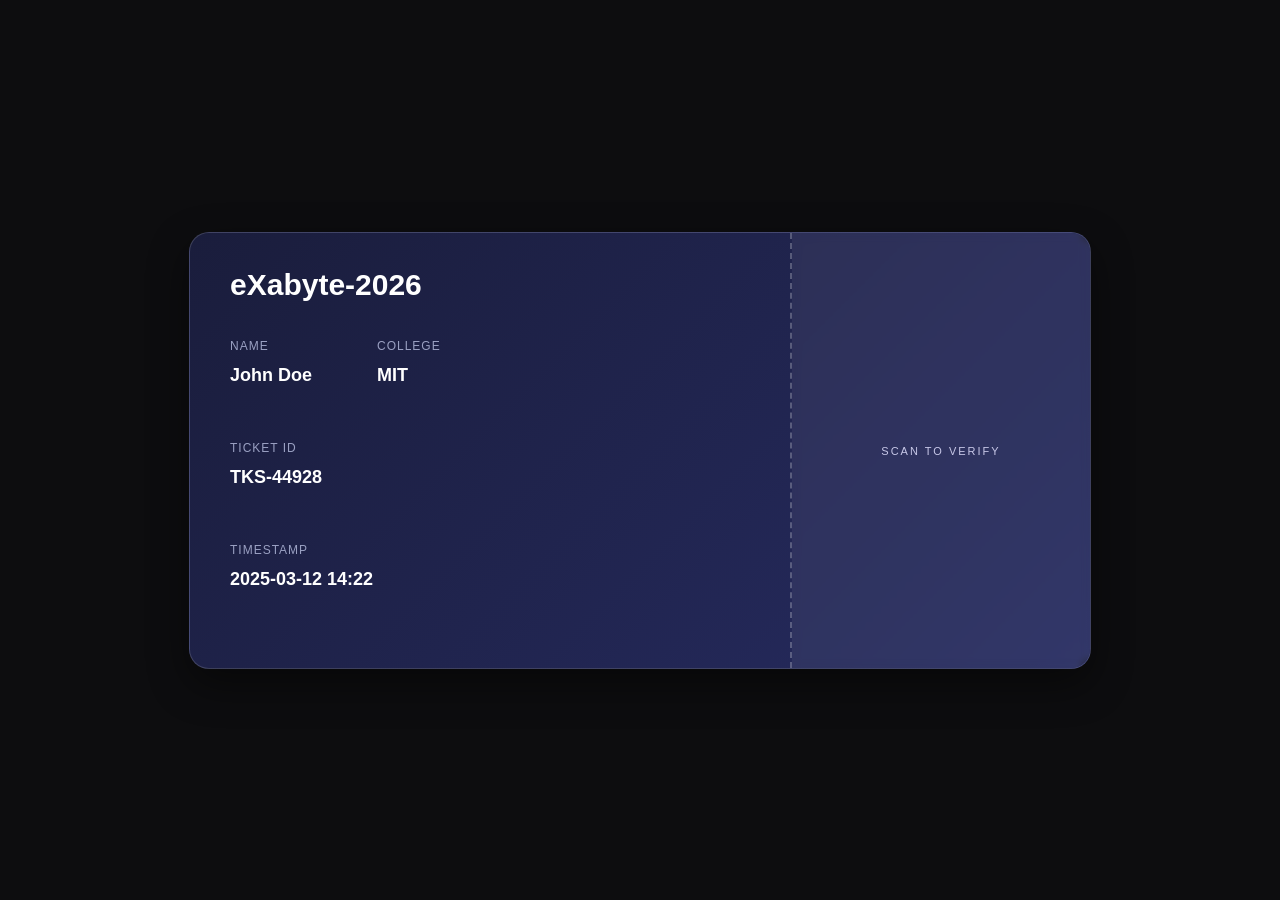
<file: submit.html>
<!DOCTYPE html>
<html lang="en">
<head>
    <meta charset="UTF-8">
    <meta name="viewport" content="width=device-width, initial-scale=1.0">
    <link rel="stylesheet" href="/static/ticket.css">
    <title>Fancy Ticket</title>
</head>
<body>
    <div class="ticket" id='print-section'>
        <div class="ticket-main">
            <h1 class="event-name" id="eventName">eXabyte-2026</h1>

            <div class="info-row">
                <div>
                    <p class="label">NAME</p>
                    <p class="value" id="name">John Doe</p>
                </div>
                <div>
                    <p class="label">COLLEGE</p>
                    <p class="value" id="college">MIT</p>
                </div>
            </div>

            <div class="info-row">
                <div>
                    <p class="label">TICKET ID</p>
                    <p class="value" id="ticket">TKS-44928</p>
                </div>
            </div>
            <div class="info-row">
                <div>
                    <p class="label">TIMESTAMP</p>
                    <p class="value" id="timestamp">2025-03-12 14:22</p>
                </div>
            </div>
        </div>

        <div class="ticket-stub">
            <span id='inject'></span>
            <p class="scan">SCAN TO VERIFY</p>
        </div>
    </div>

    <script src='/static/qrcodegen-v1.8.0-es6.js'></script>
    <script src='/static/ticket.js'></script>
</body>
</html>
</file>
<file: static/ticket.css>
body {
    background: #0d0d0f;
    margin: 0;
    height: 100vh;
    display: flex;
    justify-content: center;
    align-items: center;
    font-family: "Poppins", sans-serif;
}

.ticket {
    display: flex;
    width: 900px;
    background: linear-gradient(135deg, #1a1d3c, #262b60);
    border-radius: 20px;
    overflow: hidden;
    box-shadow: 0 15px 40px rgba(0,0,0,0.45);
    color: #fff;
    border: 1px solid rgba(255,255,255,0.15);
}

.ticket-main {
    flex: 3;
    padding: 35px 40px;
    border-right: 2px dashed rgba(255,255,255,0.25);
}

.event-name {
    margin: 0;
    font-size: 30px;
    font-weight: 600;
    color: #ffffff;
    margin-bottom: 25px;
}

.info-row {
    display: flex;
    gap: 65px;
    margin-bottom: 25px;
}

.label {
    font-size: 12px;
    color: #9aa0c2;
    letter-spacing: 1px;
}

.value {
    margin-top: 5px;
    font-size: 18px;
    font-weight: 600;
    color: #ffffff;
}

/* Right stub */
.ticket-stub {
    flex: 1.2;
    background: rgba(255, 255, 255, 0.06);
    backdrop-filter: blur(4px);
    display: flex;
    flex-direction: column;
    align-items: center;
    justify-content: center;

    padding-inline: 45px;
}

.qr {
    width: 140px;
    height: 140px;
    background: #fff;
    padding: 10px;
    border-radius: 12px;
}

.scan {
    margin-top: 12px;
    font-size: 11px;
    letter-spacing: 2px;
    color: #c8c8e8;
}

@media print {
 
    #print-section, #print-section * {
        visibility: visible; /* Show target and its children */
    }
 
    #print-section {
        position: absolute;
        padding: 0px;
        left: 50%;
        top: 50%;
        margin: 0;
        transform: translate(-50%, -50%)
    }
 
    @page {
        size: landscape;
    }
}
</file>
